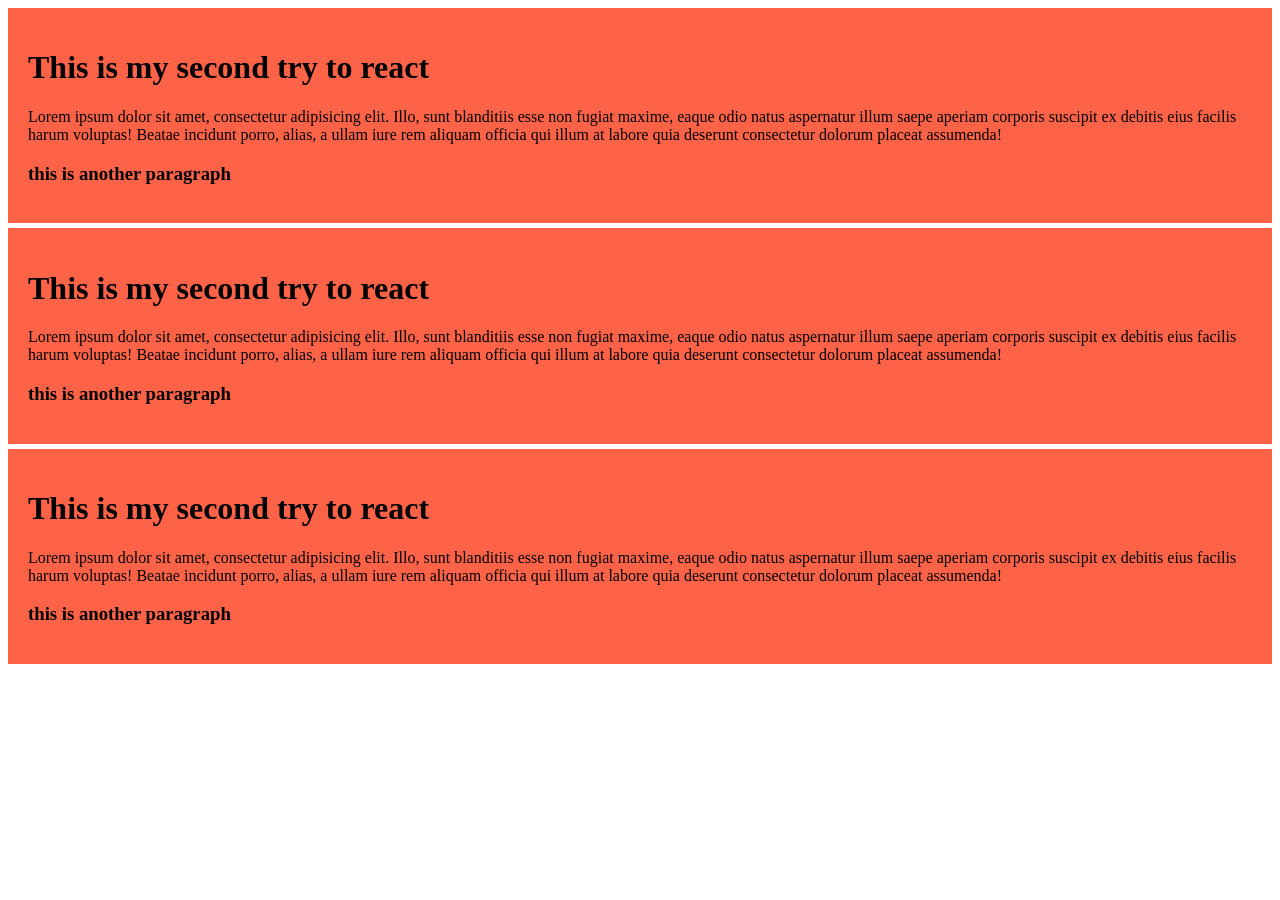
<file: index.html>
<!DOCTYPE html>
<html lang="en">
<head>
    <meta charset="UTF-8">
    <meta name="viewport" content="width=device-width, initial-scale=1.0">
    <title>Document</title>
    <link rel="stylesheet" href="blog.css">
</head>
<body>
    <div>
        <h1>
            This is my second try to react
        </h1>
        <p>Lorem ipsum dolor sit amet, consectetur adipisicing elit. Illo, sunt blanditiis esse non fugiat maxime, eaque odio natus aspernatur illum saepe aperiam corporis suscipit ex debitis eius facilis harum voluptas! Beatae incidunt porro, alias, a ullam iure rem aliquam officia qui illum at labore quia deserunt consectetur dolorum placeat assumenda!</p>

        <h3>this is another paragraph</h3>
    </div>
    <div>
        <h1>
            This is my second try to react
        </h1>
        <p>Lorem ipsum dolor sit amet, consectetur adipisicing elit. Illo, sunt blanditiis esse non fugiat maxime, eaque odio natus aspernatur illum saepe aperiam corporis suscipit ex debitis eius facilis harum voluptas! Beatae incidunt porro, alias, a ullam iure rem aliquam officia qui illum at labore quia deserunt consectetur dolorum placeat assumenda!</p>

        <h3>this is another paragraph</h3>
    </div>
    <div>
        <h1>
            This is my second try to react
        </h1>
        <p>Lorem ipsum dolor sit amet, consectetur adipisicing elit. Illo, sunt blanditiis esse non fugiat maxime, eaque odio natus aspernatur illum saepe aperiam corporis suscipit ex debitis eius facilis harum voluptas! Beatae incidunt porro, alias, a ullam iure rem aliquam officia qui illum at labore quia deserunt consectetur dolorum placeat assumenda!</p>

        <h3>this is another paragraph</h3>
    </div>
</body>
</html>
</file>
<file: blog.css>
div{
    background-color: tomato;
    padding:20px;
    margin-bottom: 5px;
}
</file>
